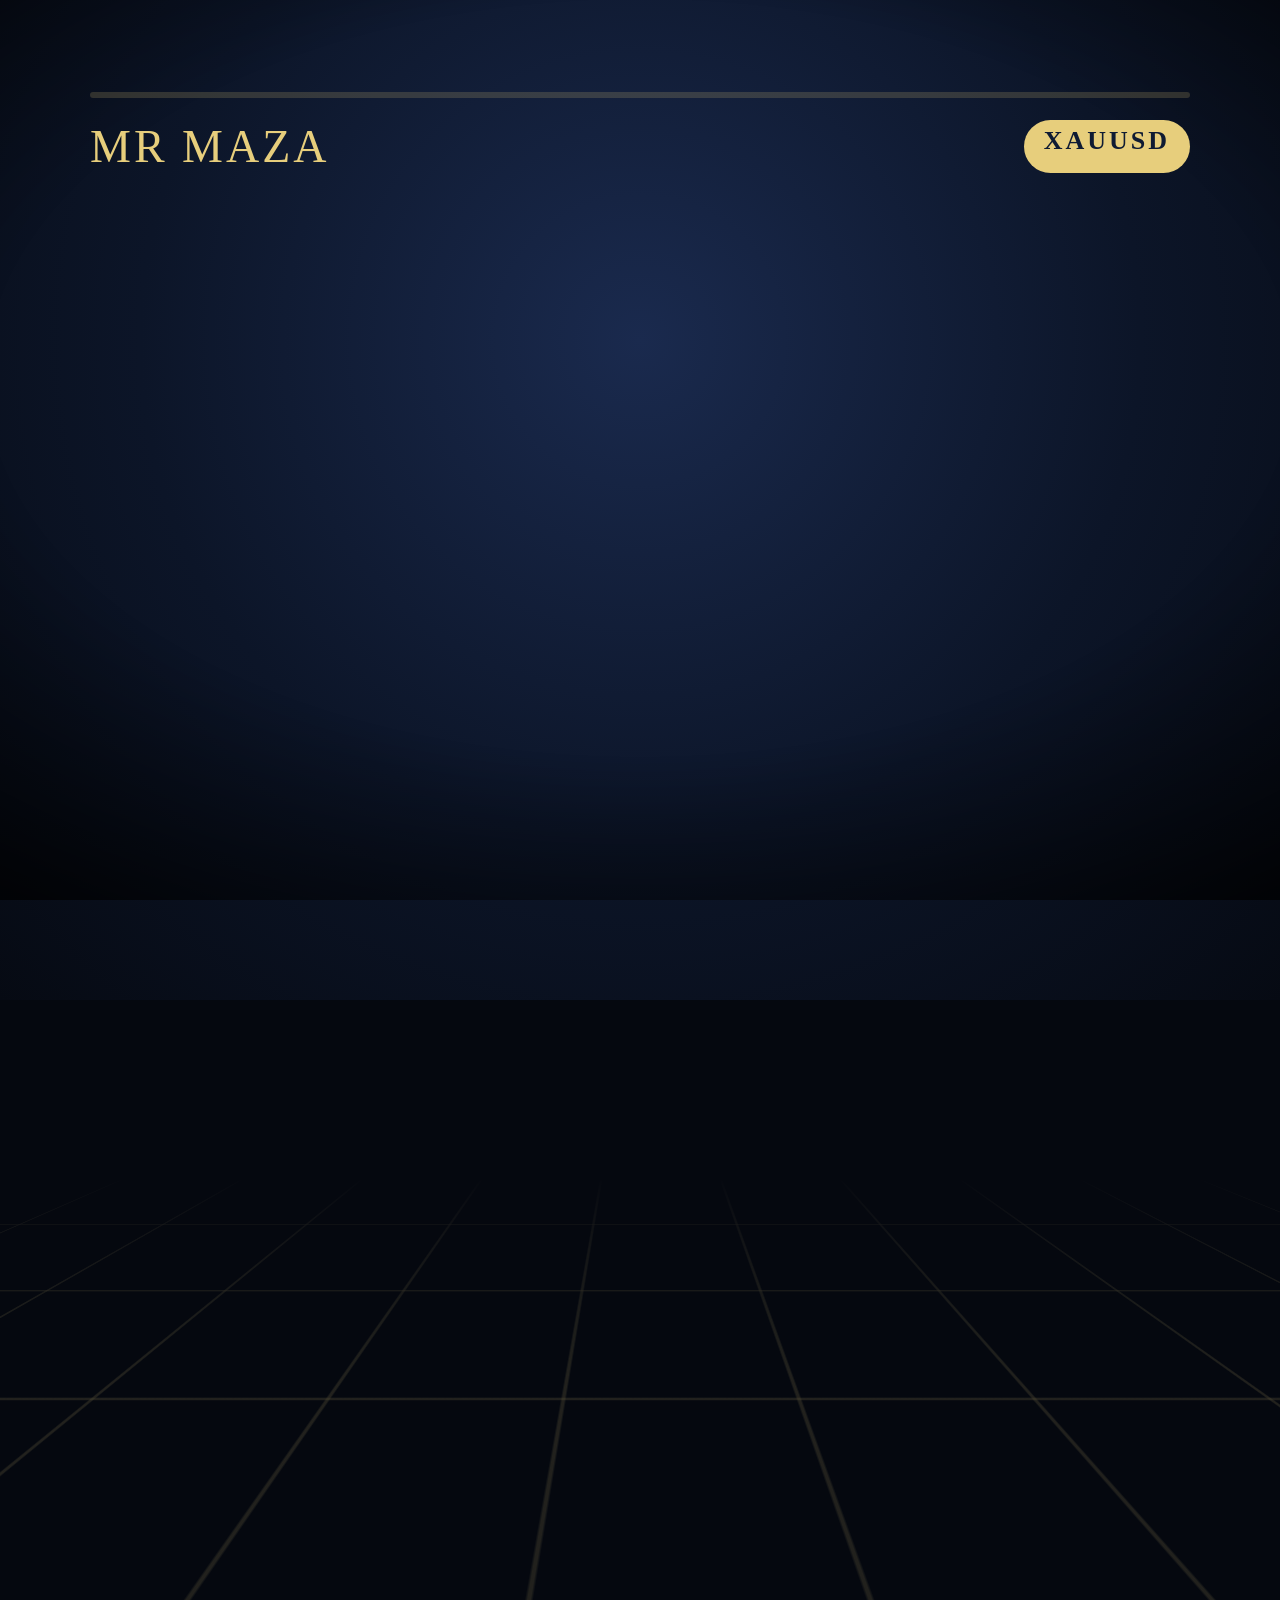
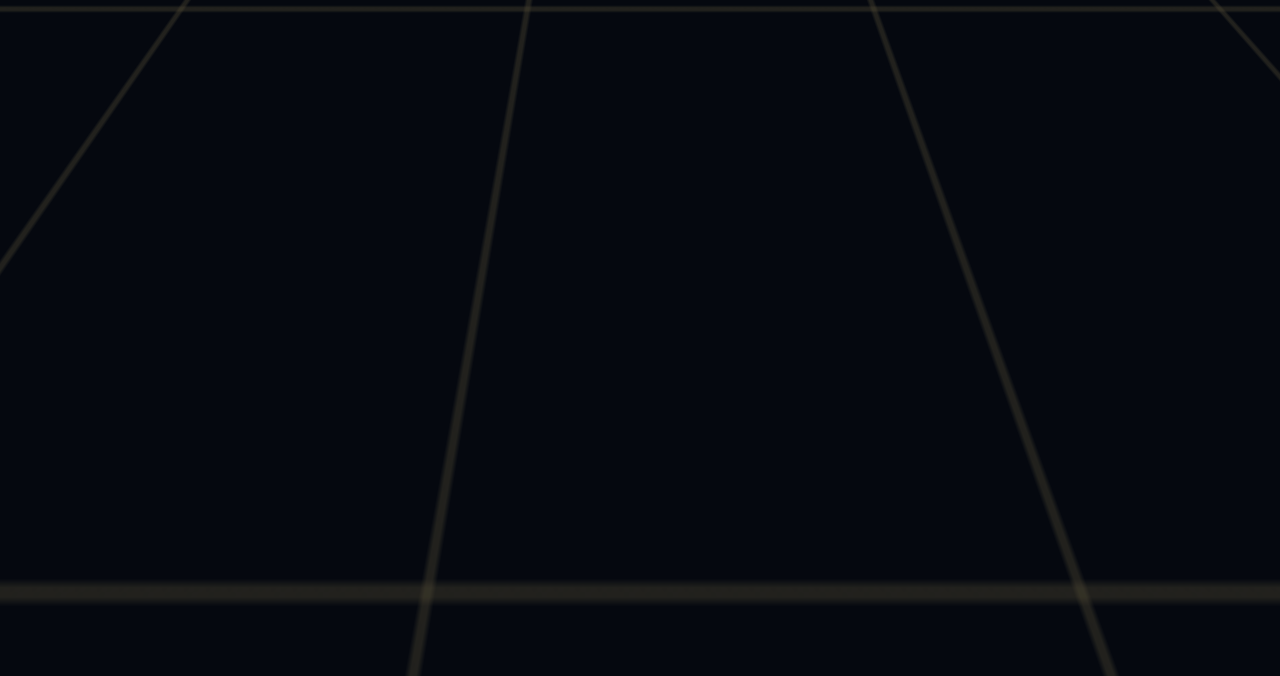
<file: engine/lama/fibo/fibo.html>
<!doctype html>
<html><head><meta charset="utf-8">
<style>
@font-face{font-family:Anton;src:url("file:///usr/share/fonts/truetype/google-fonts/ofl/anton/Anton-Regular.ttf")}
@font-face{font-family:Pop;font-weight:500;src:url("file:///usr/share/fonts/truetype/google-fonts/Poppins-Medium.ttf")}
@font-face{font-family:Pop;font-weight:700;src:url("file:///usr/share/fonts/truetype/google-fonts/Poppins-Bold.ttf")}
:root{--gold:#E7CE7C;--red:#E0465A;--ink:#F4F1E8;--mute:#9AA6BF;--navy:#0F1B33}
*{margin:0;padding:0;box-sizing:border-box}
html,body{width:1080px;height:1920px;overflow:hidden;background:#05080F}
#world{position:absolute;inset:0}
#bg{position:absolute;inset:-100px;background:radial-gradient(1000px 1000px at 50% 40%,#1A2A4E 0%,#0C1528 50%,#05080F 100%)}
#floor{position:absolute;left:-600px;right:-600px;top:1180px;height:1400px;transform-origin:50% 0;transform:perspective(700px) rotateX(72deg);
  background-image:linear-gradient(rgba(231,206,124,.35) 2px,transparent 2px),linear-gradient(90deg,rgba(231,206,124,.35) 2px,transparent 2px);background-size:120px 120px;opacity:.35;
  -webkit-mask-image:linear-gradient(to bottom,transparent 0%,#000 25%,#000 70%,transparent 100%)}
#dust{position:absolute;inset:0;pointer-events:none}
#dust i{position:absolute;border-radius:50%;background:#F3DE95;box-shadow:0 0 12px #E7CE7C}
#cam{position:absolute;inset:0;transform-origin:50% 45%}
.sc{position:absolute;inset:0;opacity:0}
#flash{position:absolute;inset:0;opacity:0;mix-blend-mode:screen}
#vig{position:absolute;inset:0;background:radial-gradient(ellipse 85% 70% at 50% 42%,transparent 60%,rgba(0,0,0,.72))}
#bars{position:absolute;inset:0;pointer-events:none}
#top{position:absolute;left:90px;right:90px;top:120px;display:flex;justify-content:space-between;font-family:Anton;font-size:46px;letter-spacing:3px;color:var(--gold)}
#top b{font-family:Pop;font-weight:700;font-size:26px;color:var(--navy);background:var(--gold);border-radius:999px;padding:6px 20px;letter-spacing:3px}
#prog{position:absolute;left:90px;right:90px;top:92px;height:6px;border-radius:3px;background:rgba(231,206,124,.18)}
#prog i{display:block;height:100%;width:0;background:var(--gold);border-radius:3px;box-shadow:0 0 14px #E7CE7C}
.c{position:absolute;left:50px;right:50px;text-align:center}
.A{font-family:Anton;text-transform:uppercase;line-height:1}
.k{font-family:Pop;font-weight:700;letter-spacing:6px;color:var(--mute);text-transform:uppercase}
.shine{background:linear-gradient(100deg,#B8953D 0%,#E7CE7C 30%,#FFF6D6 48%,#E7CE7C 62%,#B8953D 100%);background-size:300% 100%;-webkit-background-clip:text;background-clip:text;color:transparent}
.w{color:var(--ink)} .r{color:var(--red)} .g{color:var(--gold)}
.word{display:inline-block;margin:0 14px}
.pill{display:inline-flex;align-items:center;gap:22px;background:var(--gold);color:var(--navy);border-radius:999px;padding:20px 50px;font-family:Anton;font-size:80px;position:relative;overflow:hidden}
.pill .sw{position:absolute;top:-20%;bottom:-20%;width:120px;background:linear-gradient(90deg,transparent,rgba(255,255,255,.85),transparent);transform:skewX(-20deg)}
#plane{position:absolute;left:90px;top:330px;width:900px;height:860px;transform-style:preserve-3d}
#plane svg{position:absolute;inset:0;overflow:visible}
#cap{position:absolute;left:50px;right:50px;top:1345px;text-align:center;font-family:Anton;font-size:100px;line-height:1.05;color:#fff;text-transform:uppercase;text-shadow:0 8px 0 rgba(0,0,0,.55)}
#cap span{display:inline-block;margin:0 12px}
#cap .on{color:var(--navy);background:var(--gold);padding:0 16px;border-radius:14px;box-shadow:0 0 30px rgba(231,206,124,.6)}
.step{display:flex;align-items:center;gap:26px;margin-bottom:18px;background:rgba(255,255,255,.05);border-radius:24px;padding:18px 26px}
.step b{font-family:Anton;font-size:64px;color:var(--navy);background:var(--gold);border-radius:18px;min-width:84px;text-align:center}
.step span{font-family:Pop;font-weight:700;font-size:38px;color:var(--ink);line-height:1.25}
</style></head><body>
<div id="world">
<div id="bg"></div><div id="floor"></div><div id="dust"></div>
<div id="cam">
  <!-- HOOK -->
  <div class="sc" id="hook">
    <div class="c A w" style="top:330px;font-size:100px" id="hw"></div>
    <div class="c A shine" style="top:470px;font-size:400px" id="h61">61.8</div>
    <svg id="hsvg" style="position:absolute;left:0;top:0;width:1080px;height:1920px;overflow:visible" viewBox="0 0 1080 1920"></svg>
    <div class="c A r" style="top:1150px;font-size:140px;white-space:nowrap" id="hsl">SL kena sapu</div>
  </div>
  <!-- ZON -->
  <div class="sc" id="zon">
    <div class="c A w" style="top:420px;font-size:150px" id="z1">Aku tunggu</div>
    <div class="c A shine" style="top:590px;font-size:260px;white-space:nowrap" id="z2">Zon lain</div>
    <div style="position:absolute;left:90px;right:90px;top:900px;height:90px;border-radius:20px;background:linear-gradient(90deg,rgba(231,206,124,.15),rgba(231,206,124,.45),rgba(231,206,124,.15));border:4px solid var(--gold)" id="zb"></div>
    <div class="c" style="top:1080px" id="z3"><span class="pill"><svg width="56" height="70" viewBox="0 0 24 30"><path d="M3 2h18v26l-9-6-9 6z" fill="#0F1B33"/></svg>SAVE VIDEO NI<i class="sw"></i></span></div>
  </div>
  <!-- FIBO (carta 3D) -->
  <div class="sc" id="fib">
    <div class="c k" style="top:228px;font-size:36px;color:var(--gold)" id="ftag">XAUUSD · Pullback</div>
    <div id="plane"><svg id="fsvg" viewBox="0 0 900 860"></svg></div>
    <div class="c A" style="top:520px;font-size:330px" id="big786"><span class="shine">78.6</span></div>
    <div class="c A" style="top:520px;font-size:380px" id="big90"><span class="shine">90</span></div>
    <div class="c" style="top:1170px" id="zent"><span class="A shine" style="font-size:130px;white-space:nowrap">Zon entry aku</span></div>
    <div class="c" style="top:1180px" id="nostop"><span style="display:inline-block;font-family:Anton;font-size:110px;color:var(--red);border:10px solid var(--red);border-radius:26px;padding:0 36px;background:rgba(5,8,15,.75);transform:rotate(-6deg)">TAK TERUS MASUK</span></div>
  </div>
  <!-- M1 -->
  <div class="sc" id="m1">
    <div style="position:absolute;left:0;right:0;top:420px;height:760px;background:linear-gradient(180deg,rgba(231,206,124,.08),rgba(231,206,124,.22),rgba(231,206,124,.08));border-top:5px solid var(--gold);border-bottom:5px solid var(--gold)" id="mzone"></div>
    <div style="position:absolute;left:90px;top:372px;font-family:Anton;font-size:44px;color:var(--gold)">78.6</div>
    <div style="position:absolute;left:90px;top:1188px;font-family:Anton;font-size:44px;color:var(--gold)">90</div>
    <div class="c" style="top:230px" id="m1b"><span style="display:inline-block;font-family:Anton;font-size:120px;color:var(--navy);background:var(--gold);border-radius:24px;padding:0 40px;box-shadow:0 0 60px rgba(231,206,124,.6)">M1</span></div>
    <svg id="msvg" style="position:absolute;left:90px;top:420px;width:900px;height:760px;overflow:visible" viewBox="0 0 900 760"></svg>
  </div>
  <!-- RULE -->
  <div class="sc" id="rule">
    <div class="c A w" style="top:500px;font-size:150px" id="r1">Tak ada<br>engulfing</div>
    <div class="c A r" style="top:880px;font-size:165px;white-space:nowrap" id="r2">Tak ada entry</div>
  </div>
  <!-- OUTRO -->
  <div class="sc" id="fin">
    <div class="c" style="top:220px" id="o0"><span class="pill" style="font-size:56px;padding:12px 38px"><svg width="40" height="50" viewBox="0 0 24 30"><path d="M3 2h18v26l-9-6-9 6z" fill="#0F1B33"/></svg>ZON FIBO MAZA<i class="sw"></i></span></div>
    <svg id="osvg" style="position:absolute;left:90px;top:340px;width:900px;height:430px" viewBox="0 0 900 430"></svg>
    <div style="position:absolute;left:90px;right:90px;top:800px" id="steps">
      <div class="step" id="st0"><b>1</b><span>Tarik Fibo pada swing</span></div>
      <div class="step" id="st1"><b>2</b><span>Tunggu harga masuk zon 78.6 – 90</span></div>
      <div class="step" id="st2"><b>3</b><span>Entry hanya lepas M1 engulfing</span></div>
    </div>
    <div class="c" style="top:1225px;display:flex;justify-content:center;align-items:center;gap:26px" id="sig">
      <span class="A shine" style="font-size:96px">MR MAZA</span>
      <span style="font-family:Pop;font-weight:700;font-size:38px;color:var(--navy);background:var(--gold);border-radius:999px;padding:12px 30px">@asyraf_maza</span></div>
  </div>
</div>
</div>
<div id="flash"></div><div id="vig"></div>
<svg id="bars" viewBox="0 0 1080 1920"></svg>
<div id="prog"><i></i></div>
<div id="top">MR MAZA<b>XAUUSD</b></div>
<div id="cap"></div>
<script>
const cl=(x,a=0,b=1)=>Math.max(a,Math.min(b,x)),ease=p=>1-Math.pow(1-cl(p),3),eio=p=>{p=cl(p);return p<.5?4*p*p*p:1-Math.pow(-2*p+2,3)/2},back=p=>{p=cl(p);const c=1.9;return 1+(c+1)*Math.pow(p-1,3)+c*Math.pow(p-1,2)},lerp=(a,b,p)=>a+(b-a)*p;
const $=id=>document.getElementById(id);
const GOLD="#E7CE7C",RED="#E0465A",INK="#F4F1E8",MUTE="#9AA6BF";
let TL,P,HITS=[],FL=[],CUTS=[],GL=[];
const S=i=>P[i].start,E=i=>P[i].end,W=(i,j)=>P[i].words[j][1];
function rnd(i){const x=Math.sin(i*127.1+311.7)*43758.5453;return x-Math.floor(x)}
// partikel letupan
function burst(x,y,t0,t,n,col,spd=420,sz=10,dur=0.9){if(t<t0||t>t0+dur)return"";const p=(t-t0)/dur;let h="";
  for(let i=0;i<n;i++){const a=rnd(i+x)*Math.PI*2,v=spd*(0.4+rnd(i*3+y)*0.8),px=x+Math.cos(a)*v*ease(p),py=y+Math.sin(a)*v*ease(p)+300*p*p;
    h+=`<circle cx="${px}" cy="${py}" r="${sz*(1-p)}" fill="${col}" opacity="${1-p}"/>`}return h}
function ring(x,y,t0,t,col,r1=260,dur=0.6,w=12){if(t<t0||t>t0+dur)return"";const p=(t-t0)/dur;return `<circle cx="${x}" cy="${y}" r="${20+r1*ease(p)}" fill="none" stroke="${col}" stroke-width="${w*(1-p)}" opacity="${1-p}"/>`}
function txt(x,y,s,col,size=50,anchor="middle",op=1){return `<text x="${x}" y="${y}" fill="${col}" font-family="Anton" font-size="${size}" text-anchor="${anchor}" opacity="${op}">${s}</text>`}
function glitch(el,t,hits){let g=0;hits.forEach(h=>{const d=t-h;if(d>=0&&d<0.45)g=Math.max(g,1-d/0.45)});
  const dx=g*(10+14*rnd(Math.floor(t*30)));el.style.textShadow=g>0.02?`${dx}px 0 #ff2a55,${-dx}px 0 #22e1ff`:"none";
  el.style.clipPath=g>0.5&&rnd(Math.floor(t*30)+7)>0.5?`inset(${rnd(Math.floor(t*30))*60}% 0 ${rnd(Math.floor(t*30)+1)*30}% 0)`:"none"}
function shine(el,t,speed=0.5,off=0){const p=((t*speed+off)%1.6)/1.6;el.style.backgroundPosition=`${lerp(140,-40,p)}% 0`}
function show(el,t0,t,mode="up",dur=0.3){const e=typeof el==="string"?$(el):el;if(t<t0){e.style.opacity=0;return}
  if(mode==="pop"){const s=back((t-t0)/0.26);e.style.opacity=cl((t-t0)/0.07);e.style.transform=`scale(${2-s})`}
  else if(mode==="fly"){const p=ease((t-t0)/0.45);e.style.opacity=cl((t-t0)/0.15);e.style.transform=`scale(${lerp(3.2,1,p)})`;e.style.filter=`blur(${(1-p)*14}px)`}
  else{const p=ease((t-t0)/dur);e.style.opacity=p;e.style.transform=`translateY(${(1-p)*60}px)`}}
function scene(id,a,b,t){const e=$(id);let o=0;if(t>=a&&t<b)o=Math.min(ease((t-a)/0.1),ease((b-t)/0.1));e.style.opacity=o;return o>0}
// carta fibo
const YH=110,YL=720,LV=[[.382,"38.2",MUTE],[.5,"50",MUTE],[.618,"61.8",RED],[.786,"78.6",GOLD],[.9,"90",GOLD]];
const fy=r=>YH+r*(YL-YH);
let IMP=[],PB=[];
function poly(pts,t){let d="",head=pts[0];for(let i=0;i<pts.length;i++){const [x,y,tt]=pts[i];if(i===0){d="M"+x+" "+y;continue}const [px,py,pt]=pts[i-1];
  if(t>=tt){d+=` L${x} ${y}`;head=[x,y]}else{if(t>pt){const p=(t-pt)/(tt-pt);head=[lerp(px,x,p),lerp(py,y,p)];d+=` L${head[0]} ${head[1]}`}break}}return{d,head}}
function build(tl){TL=tl;P=tl.p;
  let dh="";for(let i=0;i<46;i++){const s=2+rnd(i)*5;dh+=`<i style="width:${s}px;height:${s}px"></i>`}$("dust").innerHTML=dh;
  const a=S(4),b=E(4);IMP=[[60,720,a],[150,580,lerp(a,b,.2)],[200,640,lerp(a,b,.35)],[300,420,lerp(a,b,.55)],[350,480,lerp(a,b,.68)],[450,190,lerp(a,b,.88)],[520,110,b]];
  PB=[[520,110,S(6)],[565,250,S(6)+0.35],[600,205,S(6)+0.6],[650,400,S(6)+1.0],[690,360,S(6)+1.3],[735,500,E(6)-0.2],[765,465,S(8)],[805,630,W(9,1)],[835,655,S(10)],[870,520,S(10)+0.4],[900,330,E(10)]];
  HITS=[W(0,4),W(1,4),W(1,5),S(2),W(2,2),S(3),W(5,1),W(9,0),S(10),S(12),S(13),S(15),S(16),S(17)+0.35,W(18,2),S(19),S(20),S(21),S(22)];
  FL=[[W(0,4),"#E7CE7C",.35],[W(1,5),"#E0465A",.45],[W(9,0),"#E0465A",.35],[S(10),"#E7CE7C",.3],[S(17)+0.35,"#FFFFFF",.6],[W(18,2),"#E7CE7C",.45],[S(20),"#E0465A",.4]];
  CUTS=[S(2),S(4),S(17)+0.35,S(19),S(21)];
  return tl.total}
function render(t){
  $("prog").firstElementChild.style.width=cl(t/TL.total)*100+"%";
  // persekitaran
  $("floor").style.backgroundPosition=`0 ${t*90}px`;
  document.querySelectorAll("#dust i").forEach((d,i)=>{const sp=10+rnd(i+5)*30;const x=(rnd(i)*1080+Math.sin(t*0.5+i)*30)%1080,y=((rnd(i+9)*1920-t*sp)%1920+1920)%1920;d.style.transform=`translate(${x}px,${y}px)`;d.style.opacity=0.25+0.5*rnd(i+2)*(0.6+0.4*Math.sin(t*2+i))});
  // kamera: punch, gegar, whip
  let punch=0,shake=0;HITS.forEach(h=>{const d=t-h;if(d>=0&&d<0.35){punch=Math.max(punch,(1-d/0.35)*0.06);shake=Math.max(shake,(1-d/0.28)*16)}});
  let blur=0,whip=0;CUTS.forEach(c=>{const d=t-c;if(Math.abs(d)<0.14){const q=1-Math.abs(d)/0.14;blur=Math.max(blur,q*16);whip=d<0?-q*160:q*160}});
  const cam=$("cam");cam.style.transform=`translate(${shake*Math.sin(t*90)+whip}px,${shake*Math.cos(t*77)}px) scale(${1+punch+0.01*Math.sin(t*0.7)})`;cam.style.filter=blur>0.5?`blur(${blur}px)`:"none";
  let fo=0,fc="#E0465A";FL.forEach(([a,c,g])=>{const d=t-a;if(d>=0&&d<0.4&&(1-d/0.4)*g>fo){fo=(1-d/0.4)*g;fc=c}});$("flash").style.opacity=fo;$("flash").style.background=fc;
  // jalur cahaya diagonal semasa potongan
  let bh="";CUTS.forEach(c=>{const d=t-c;if(d>-0.15&&d<0.25){const p=(d+0.15)/0.4;const x=lerp(-600,1700,ease(p));bh+=`<polygon points="${x},0 ${x+140},0 ${x-560},1920 ${x-700},1920" fill="${GOLD}" opacity="${0.55*(1-Math.abs(p-0.5)*2)}"/>`}});$("bars").innerHTML=bh;
  // ===== HOOK
  if(scene("hook",0,S(2)-0.02,t)){
    const ws=P[0].words.slice(0,4);$("hw").innerHTML=ws.map(([w,a])=>{if(t<a)return"";const s=back((t-a)/0.2);return `<span class="word" style="transform:scale(${1.6-0.6*s});opacity:${cl((t-a)/0.06)}">${w}</span>`}).join("");
    const h=$("h61");show(h,W(0,4),t,"pop");shine(h,t,0.9);glitch(h,t,[W(0,4),W(1,5)]);
    if(t>=S(1)){const p=ease((t-S(1))/0.35);h.style.transform=`translateY(${-p*150}px) scale(${1-0.35*p})`;$("hw").style.opacity=1-p}else $("hw").style.opacity=1;
    // tag SL dan tetakan ekor
    let sv="";const cut=W(1,5);
    for(let i=0;i<7;i++){const x=150+i*130,y=1000+(i%2)*40,a=S(1)+0.1+i*0.07;if(t<a)continue;
      if(t<cut){const s=back((t-a)/0.2);sv+=`<g transform="translate(${x} ${y}) scale(${2-s})"><rect x="-52" y="-34" width="104" height="68" rx="14" fill="rgba(224,70,90,.18)" stroke="${RED}" stroke-width="5"/>${txt(0,20,"SL",RED,52)}</g>`}
      else sv+=burst(x,y,cut+i*0.03,t,10,RED,360,9,0.8)}
    if(t>=cut-0.2&&t<cut+0.5){const p=ease((t-(cut-0.2))/0.25),o=1-cl((t-cut)/0.5);sv+=`<line x1="${lerp(60,1020,p)}" y1="${lerp(870,1150,p)}" x2="60" y2="870" stroke="#fff" stroke-width="${10*o}" opacity="${o}" stroke-linecap="round"/>`}
    sv+=ring(540,1010,cut,t,RED,500,0.7,16);$("hsvg").innerHTML=sv;
    const sl=$("hsl");show(sl,W(1,4),t,"pop");glitch(sl,t,[W(1,4),cut]);}
  // ===== ZON
  if(scene("zon",S(2)-0.02,S(4)-0.02,t)){show("z1",S(2),t,"pop");const z2=$("z2");show(z2,W(2,2),t,"fly");shine(z2,t,0.8);
    const zb=$("zb");const q=ease((t-W(2,2))/0.5);zb.style.opacity=q;zb.style.transform=`scaleX(${q})`;zb.style.boxShadow=`0 0 ${40+30*Math.sin(t*6)}px rgba(231,206,124,.6)`;
    show("z3",S(3),t,"pop");$("z3").querySelector(".sw").style.left=`${lerp(-30,130,cl((t-S(3)-0.2)/0.6))}%`;}
  // ===== FIBO 3D
  if(scene("fib",S(4)-0.02,S(17)+0.35,t)){show("ftag",S(4),t);
    // kamera 3D: condong + orbit, zoom ke zon semasa p11-p15, menjunam masuk pada p17
    const zin=eio((t-S(11))/1.2)*(1-eio((t-S(16))/0.6)),dive=eio((t-S(17))/0.35);
    const sc=1.12+0.5*zin+6*dive,ty=-90*zin-420*dive,ry=Math.sin(t*0.45)*7*(1-zin),rx=16*(1-zin)+4;
    $("plane").style.transform=`perspective(1500px) translateY(${ty}px) scale(${sc}) rotateX(${rx}deg) rotateY(${ry}deg)`;
    $("plane").style.filter=dive>0.05?`blur(${dive*20}px)`:"none";
    let h=`<defs><linearGradient id="zg" x1="0" x2="1"><stop offset="0" stop-color="${GOLD}" stop-opacity=".05"/><stop offset=".5" stop-color="${GOLD}" stop-opacity=".65"/><stop offset="1" stop-color="${GOLD}" stop-opacity=".05"/></linearGradient><filter id="gw"><feGaussianBlur stdDeviation="6" result="b"/><feMerge><feMergeNode in="b"/><feMergeNode in="SourceGraphic"/></feMerge></filter></defs>`;
    // zon 78.6-90
    const zv=ease((t-S(11))/0.5);if(zv>0){const pulse=0.7+0.3*Math.sin(t*7);h+=`<rect x="0" y="${fy(.786)}" width="${900*zv}" height="${fy(.9)-fy(.786)}" fill="url(#zg)" opacity="${pulse}"/>`}
    // tool fibo
    const da=W(5,1),db=E(5);
    if(t>=da){const p=eio((t-da)/(db-da-0.3));const x2=lerp(60,520,p),y2=lerp(YL,YH,p);
      h+=`<line x1="60" y1="${YL}" x2="${x2}" y2="${y2}" stroke="${INK}" stroke-width="4" stroke-dasharray="14 10" opacity=".8"/>`;
      if(p<1)h+=`<g transform="translate(${x2} ${y2})"><path d="M0 0 L0 46 L12 34 L22 56 L30 52 L20 30 L36 30 Z" fill="#fff" stroke="#000" stroke-width="2"/></g>`;
      LV.forEach(([r,lab,col],k)=>{const q=ease((t-(db-0.35+k*0.09))/0.35);if(q<=0)return;const y=fy(r);const hi=(k>=3&&t>=S(11))||(k===2&&t>=S(6)&&t<S(11));
        h+=`<line x1="${900*(1-q)}" x2="900" y1="${y}" y2="${y}" stroke="${col}" stroke-width="${hi?6:3}" ${hi?'filter="url(#gw)"':''} opacity="${k<2?0.55:0.95}"/>`+txt(10,y-10,lab,col,hi?48:38,"start",q*(k<2?0.6:1))});}
    // impuls + pullback
    const im=poly(IMP,t);h+=`<path d="${im.d}" fill="none" stroke="${INK}" stroke-width="9" stroke-linejoin="round" stroke-linecap="round"/>`;
    if(t>=S(6)){const pb=poly(PB,t);const up=t>=S(10);h+=`<path d="${pb.d}" fill="none" stroke="${up?GOLD:INK}" stroke-width="9" stroke-linejoin="round" stroke-linecap="round" ${up?'filter="url(#gw)"':''}/><circle cx="${pb.head[0]}" cy="${pb.head[1]}" r="15" fill="${up?GOLD:RED}" filter="url(#gw)"/>`}
    else h+=`<circle cx="${im.head[0]}" cy="${im.head[1]}" r="15" fill="${GOLD}" filter="url(#gw)"/>`;
    h+=txt(60,YL+60,"SWING LOW",MUTE,34,"middle",ease((t-S(5))/0.3))+txt(520,YH-30,"SWING HIGH",MUTE,34,"middle",ease((t-S(5))/0.3));
    // trader masuk awal + SL di bawah 61.8
    const sweep=W(9,0);
    for(let i=0;i<6;i++){const x=600+i*50,a=W(6,4)+i*0.08;if(t<a)continue;
      const y=fy(.618)-34;const s=back((t-a)/0.2);if(t<sweep){h+=`<g transform="translate(${x} ${y}) scale(${2-s})"><rect x="-22" y="-16" width="44" height="32" rx="8" fill="${GOLD}"/>${txt(0,9,"B","#0F1B33",26)}</g>`;
        h+=`<g transform="translate(${x} ${fy(.618)+46})"><rect x="-22" y="-14" width="44" height="28" rx="7" fill="rgba(224,70,90,.25)" stroke="${RED}" stroke-width="3"/>${txt(0,8,"SL",RED,22)}</g>`}
      else h+=burst(x,fy(.618)+46,sweep+i*0.04,t,8,RED,220,7,0.8)}
    if(t>=sweep&&t<sweep+1.6)h+=txt(620,fy(.618)+130,"SL DISAPU",RED,64,"middle",1-cl((t-sweep-1.1)/0.5));
    h+=ring(835,655,S(10),t,GOLD,240,0.7,12);
    $("fsvg").innerHTML=h;
    // nombor gergasi 78.6 / 90
    const b7=$("big786"),b9=$("big90");if(t>=S(12)&&t<S(13)){show(b7,S(12),t,"fly");shine(b7.firstChild,t,1)}else b7.style.opacity=0;
    if(t>=S(13)&&t<S(14)){show(b9,S(13),t,"fly");shine(b9.firstChild,t,1)}else b9.style.opacity=0;
    const ze=$("zent");if(t>=S(15)&&t<S(16)){show(ze,S(15),t,"pop");shine(ze.firstChild,t,0.9)}else ze.style.opacity=0;
    const ns=$("nostop");if(t>=S(16)&&t<S(17)){show(ns,S(16),t,"pop")}else ns.style.opacity=0;}
  // ===== M1
  if(scene("m1",S(17)+0.33,S(19)-0.02,t)){show("m1b",S(17)+0.35,t,"pop");$("mzone").style.boxShadow=`inset 0 0 ${80+40*Math.sin(t*5)}px rgba(231,206,124,.35)`;
    let h=`<defs><filter id="gw2"><feGaussianBlur stdDeviation="8" result="b"/><feMerge><feMergeNode in="b"/><feMergeNode in="SourceGraphic"/></feMerge></filter></defs>`;
    const c0=S(17)+0.5,cw=72;let y=60;const reds=[[60,90],[130,80],[200,100],[270,70],[340,110],[410,85],[480,95]];
    reds.forEach(([x,dh],i)=>{const a=c0+i*0.18;if(t<a)return;const p=ease((t-a)/0.15);const o=y,c=y+dh*p;h+=`<line x1="${x}" x2="${x}" y1="${o-14}" y2="${c+16}" stroke="${RED}" stroke-width="6"/><rect x="${x-cw/2}" y="${o}" width="${cw}" height="${Math.max(4,c-o)}" rx="6" fill="${RED}"/>`;y=o+dh-28});
    const eg=W(18,2)-0.15,last=[480,y+22-95];
    if(t>=eg){const p=eio((t-eg)/0.55);const o=y+50,c=lerp(o,last[1]-60,p);h+=`<g filter="url(#gw2)"><line x1="560" x2="560" y1="${c-20}" y2="${o+18}" stroke="${GOLD}" stroke-width="8"/><rect x="${560-55}" y="${c}" width="110" height="${Math.max(6,o-c)}" rx="8" fill="${GOLD}"/></g>`;
      if(p>=1){h+=`<rect x="440" y="${last[1]-70}" width="170" height="${o-last[1]+90}" rx="16" fill="none" stroke="${GOLD}" stroke-width="5" stroke-dasharray="14 10"/>`}
      h+=ring(560,(o+c)/2,eg+0.55,t,GOLD,320,0.7,14)+burst(560,(o+c)/2,eg+0.55,t,22,GOLD,380,9,1.0);}
    const en=E(18)-0.4;if(t>=en){const s=back((t-en)/0.26);h+=`<g transform="translate(720 ${y-120}) scale(${2-s}) translate(-720 ${-(y-120)})"><line x1="640" y1="${y+20}" x2="640" y2="${y-150}" stroke="${GOLD}" stroke-width="14" stroke-linecap="round"/><path d="M610 ${y-140} L640 ${y-190} L670 ${y-140} Z" fill="${GOLD}"/>${txt(780,y-80,"ENTRY",GOLD,96,"middle")}</g>`}
    h+=txt(250,700,"ENGULFING",GOLD,96,"middle",ease((t-W(18,2)-0.4)/0.3));
    $("msvg").innerHTML=h;}
  // ===== RULE
  if(scene("rule",S(19)-0.02,S(21)-0.02,t)){const r1=$("r1"),r2=$("r2");show(r1,S(19),t,"pop");show(r2,S(20),t,"pop");glitch(r2,t,[S(20)]);glitch(r1,t,[S(19)]);
    r1.style.textDecoration="none";r1.style.opacity=t>=S(20)?0.35:r1.style.opacity;}
  // ===== OUTRO
  if(scene("fin",S(21)-0.02,99,t)){show("o0",S(21),t,"pop");$("o0").querySelector(".sw").style.left=`${lerp(-30,130,((t-S(21))*0.7)%1.4)}%`;
    const q=ease((t-S(21)-0.15)/0.5);let h="";const yy=r=>40+r*360;
    h+=`<rect x="0" y="${yy(.786)}" width="${900*q}" height="${yy(.9)-yy(.786)}" fill="${GOLD}" opacity=".3"/>`;
    [[0,"0"],[.618,"61.8 PERANGKAP"],[.786,"78.6"],[.9,"90"],[1,"100"]].forEach(([r,l],k)=>{const col=r===.618?RED:(r===.786||r===.9?GOLD:MUTE);h+=`<line x1="0" x2="${900*q}" y1="${yy(r)}" y2="${yy(r)}" stroke="${col}" stroke-width="${col===GOLD?5:3}"/>`+txt(890,yy(r)-8,l,col,36,"end",q)});
    h+=txt(250,yy(.843)+15,"ZON ENTRY","#0F1B33",40,"middle",q);
    h+=`<path d="M40 ${yy(1)} L160 ${yy(.55)} L220 ${yy(.7)} L330 ${yy(0)} L420 ${yy(.4)} L470 ${yy(.3)} L560 ${yy(.84)} L640 ${yy(.2)}" fill="none" stroke="${INK}" stroke-width="6" stroke-linejoin="round" opacity="${q}" stroke-dasharray="1600" stroke-dashoffset="${1600*(1-q)}"/>`;
    $("osvg").innerHTML=h;for(let i=0;i<3;i++)show("st"+i,S(21)+0.3+i*0.15,t);const sg=$("sig");show(sg,S(22),t,"pop");shine(sg.firstElementChild,t,0.8);}
  // CAPTION (babak carta & M1)
  let html="";
  for(let i=4;i<=18;i++){if([12,13,15,16].includes(i))continue;const ph=P[i];if(t<ph.start||t>=ph.end+0.15)continue;
    const ws=ph.words;let ci=0;ws.forEach((w,j)=>{if(t>=w[1])ci=j});const c0=Math.floor(ci/3)*3;
    for(let j=c0;j<Math.min(ws.length,c0+3);j++){if(t<ws[j][1])break;const s=back((t-ws[j][1])/0.18);
      html+=`<span class="${j===ci?"on":""}" style="transform:scale(${1.35-0.35*s})">${ws[j][0].replace(/[,?]/g,"").replace(/\.$/,"")}</span>`}}
  $("cap").innerHTML=html;
}
window.build=build;window.render=render;
</script></body></html>
</file>
